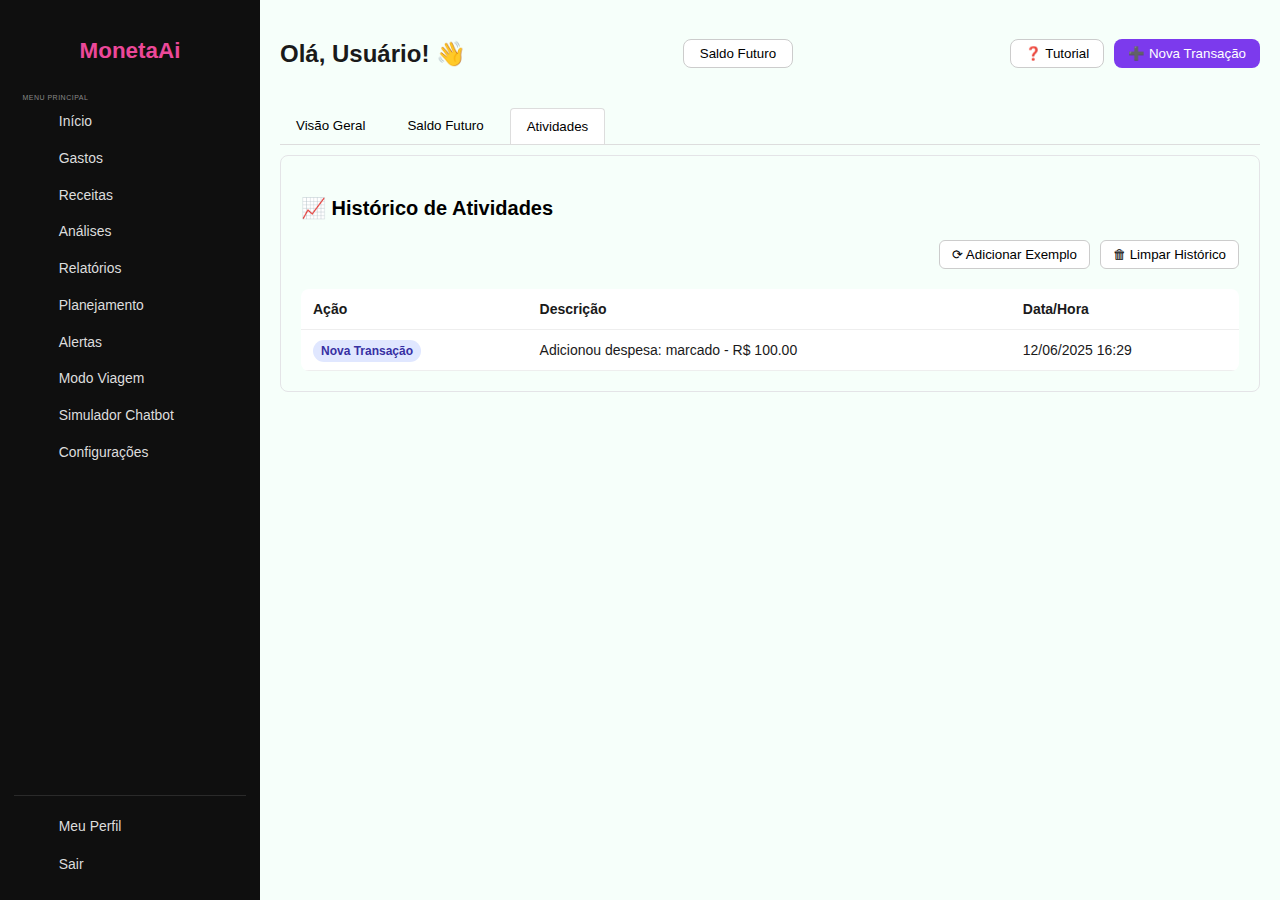
<file: historico.html>
<!DOCTYPE html>
<html lang="en">
<head>
    <meta charset="UTF-8">
    <meta name="viewport" content="width=device-width, initial-scale=1.0">
    <title>Document</title>
    <link rel="stylesheet" href="historico.css">
</head>
<body>
<body>
  <div class="layout">
    <!-- SIDEBAR -->
    <div class="sidebar">
      <h2 class="logo">MonetaAi</h2>
      <nav class="menu">
        <small class="menu-title">Menu Principal</small>
        <ul>
          <li><a href="inicio.html"><i class="fa-solid fa-house"></i> Início</a></li>
          <li><a href="gastos.html"><i class="fa-solid fa-wallet"></i> Gastos</a></li>
          <li><a href="receitas.html"><i class="fa-solid fa-coins"></i> Receitas</a></li>
          <li><a href="analises.html"><i class="fa-solid fa-chart-line"></i> Análises</a></li>
          <li><a href="relatorios.html"><i class="fa-solid fa-chart-bar"></i> Relatórios</a></li>
          <li><a href="planejamento.html"><i class="fa-solid fa-calendar-alt"></i> Planejamento</a></li>
          <li><a href="alertas.html"><i class="fa-solid fa-bell"></i> Alertas</a></li>
          <li><a href="modo-viagem.html"><i class="fa-solid fa-plane"></i> Modo Viagem</a></li>
          <li><a href="simulador-chatbot.html"><i class="fa-solid fa-robot"></i> Simulador Chatbot</a></li>
          <li><a href="configuracoes.html"><i class="fa-solid fa-gear"></i> Configurações</a></li>
        </ul>
      </nav>

      <div class="bottom-options">
        <a href="meu-perfil.html"><i class="fa-solid fa-user"></i> Meu Perfil</a>
        <a href="sair.html"><i class="fa-solid fa-right-from-bracket"></i> Sair</a>
      </div>
    </div>

    <!-- CONTEÚDO PRINCIPAL -->
    <section class="atividade-section">
      <div class="header-atividade">
        <h2>Olá, Usuário! 👋</h2>
        <button class="btn-saldo">Saldo Futuro</button>
        <div class="actions-top">
          <button class="btn-tutorial">❓ Tutorial</button>
          <button class="btn-nova-transacao">➕ Nova Transação</button>
        </div>
      </div>

      <nav class="tabs-atividade">
        <button>Visão Geral</button>
        <button>Saldo Futuro</button>
        <button class="active">Atividades</button>
      </nav>

      <div class="container-atividade">
        <h3 class="titulo-historico">📈 Histórico de Atividades</h3>

        <div class="acoes-historico">
          <button class="btn-exemplo">⟳ Adicionar Exemplo</button>
          <button class="btn-limpar">🗑 Limpar Histórico</button>
        </div>

        <table class="tabela-historico">
          <thead>
            <tr>
              <th>Ação</th>
              <th>Descrição</th>
              <th>Data/Hora</th>
            </tr>
          </thead>
          <tbody>
            <tr>
              <td><span class="tag-acao">Nova Transação</span></td>
              <td>Adicionou despesa: marcado - R$ 100.00</td>
              <td>12/06/2025 16:29</td>
            </tr>
          </tbody>
        </table>
      </div>
    </section>
  </div>

  <!-- Modal Nova Transação -->
<div id="modalTransacao" class="modal">
  <div class="modal-content">
    <span class="close-modal">&times;</span>
    <h2>Adicionar Nova Transação</h2>
    <p>Preencha os dados da transação para adicionar ao seu histórico.</p>

    <label for="descricao">Descrição</label>
    <input type="text" id="descricao" placeholder="Ex: Mercado, Salário">

    <label for="valor">Valor (R$)</label>
    <input type="number" id="valor" placeholder="0.00" step="0.01">

    <label for="categoria">Categoria</label>
    <select id="categoria">
      <option>Outras</option>
      <option>Alimentação</option>
      <option>Transporte</option>
      <option>Saúde</option>
      <option>Salário</option>
      <!-- Adicione outras categorias conforme necessário -->
    </select>
    <small>Sugestão automática baseada na descrição</small>

    <div class="tipo-transacao">
      <button id="btn-receita" class="btn-type">Receita</button>
      <button id="btn-despesa" class="btn-type selected">Despesa</button>
    </div>

    <div class="botoes-modal">
      <button class="btn-adicionar">Adicionar</button>
      <button class="btn-cancelar" id="btnCancelar">Cancelar</button>
    </div>
  </div>
</div>
<script src="historico.js"></script>
</body>


</html>
</file>
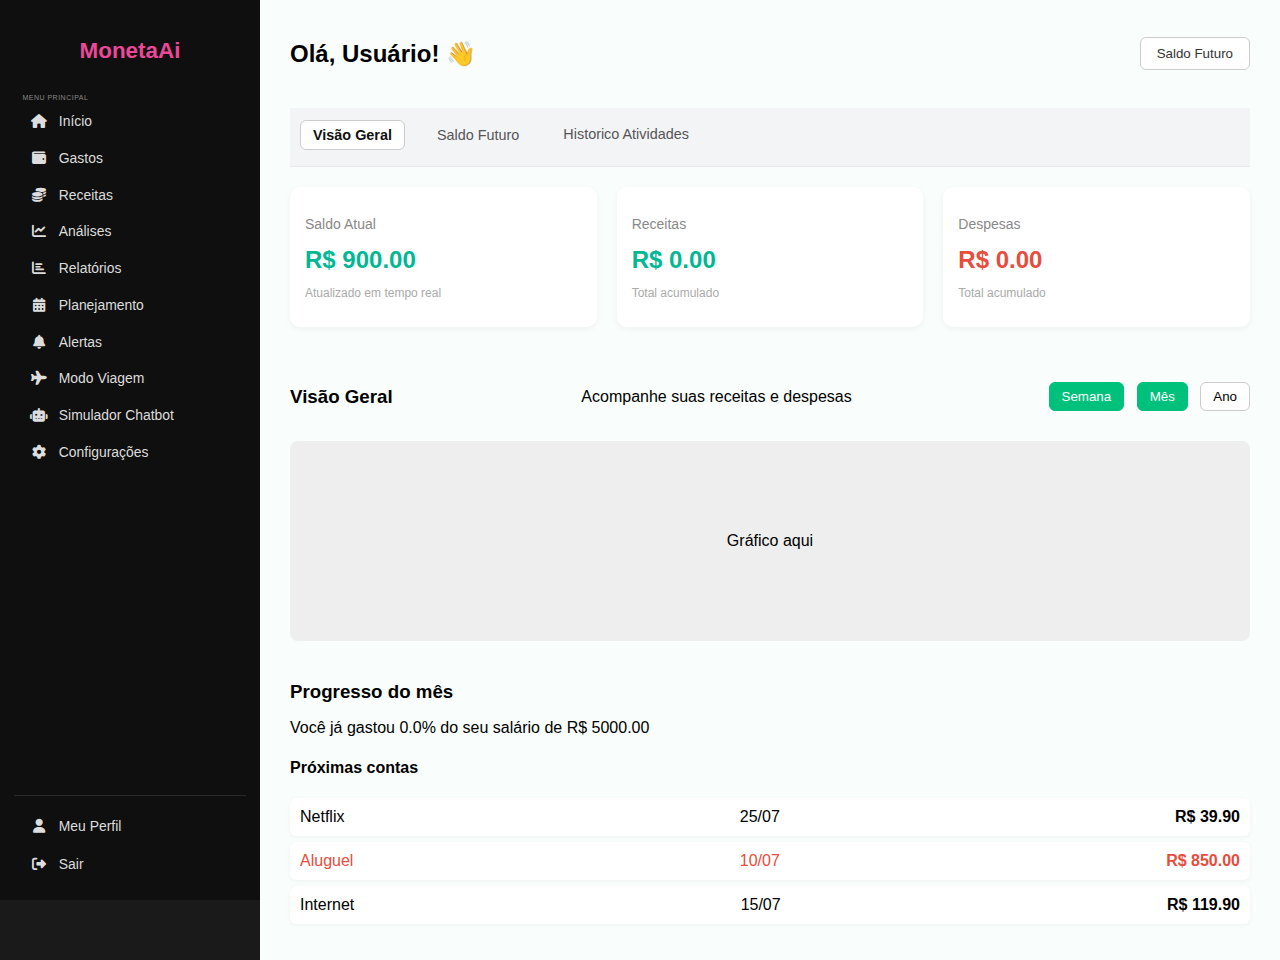
<file: inicio.html>
<!DOCTYPE html>
<html lang="pt-BR">
<head>
  <meta charset="UTF-8">
  <meta name="viewport" content="width=device-width, initial-scale=1.0">
  <title>MonetaAi</title>
  <link rel="stylesheet" href="inicio.css">
  <link rel="stylesheet" href="https://cdnjs.cloudflare.com/ajax/libs/font-awesome/6.4.0/css/all.min.css">
</head>
<body>
  <div class="app-layout"> <!-- <- Envolve toda a estrutura -->

    <div class="sidebar">
      <h2 class="logo">MonetaAi</h2>

      <nav class="menu">
        <small class="menu-title">Menu Principal</small>
        <ul>
          <li><a href="inicio.html"><i class="fa-solid fa-house"></i> Início</a></li>
          <li><a href="gastos.html"><i class="fa-solid fa-wallet"></i> Gastos</a></li>
          <li><a href="receitas.html"><i class="fa-solid fa-coins"></i> Receitas</a></li>
          <li><a href="analises.html"><i class="fa-solid fa-chart-line"></i> Análises</a></li>
          <li><a href="relatorios.html"><i class="fa-solid fa-chart-bar"></i> Relatórios</a></li>
          <li><a href="planejamento.html"><i class="fa-solid fa-calendar-alt"></i> Planejamento</a></li>
          <li><a href="alertas.html"><i class="fa-solid fa-bell"></i> Alertas</a></li>
          <li><a href="modo-viagem.html"><i class="fa-solid fa-plane"></i> Modo Viagem</a></li>
          <li><a href="simulador-chatbot.html"><i class="fa-solid fa-robot"></i> Simulador Chatbot</a></li>
          <li><a href="configuracoes.html"><i class="fa-solid fa-gear"></i> Configurações</a></li>
        </ul>
      </nav>

      <div class="bottom-options">
        <a href="meu-perfil.html"><i class="fa-solid fa-user"></i> Meu Perfil</a>
        <a href="sair.html"><i class="fa-solid fa-right-from-bracket"></i> Sair</a>
      </div>
    </div>

    <div class="dashboard-container">
      <div class="header-dashboard">
      
        <h2>Olá, Usuário! 👋</h2>
        <button class="btn-saldo-futuro">Saldo Futuro</button>
      </div>
      <div class="nav-abas">
  <button class="aba ativa">Visão Geral</button>
  <button class="aba">Saldo Futuro</button>
  <a href="historico de atividades/historico.html"><button class="aba">Historico Atividades</button></a>
</div>


      <div class="info-cards">
        <div class="card saldo-atual">
          <p class="card-title">Saldo Atual</p>
          <h3>R$ 900.00</h3>
          <p class="card-sub">Atualizado em tempo real</p>
        </div>
        <div class="card receitas">
          <p class="card-title">Receitas</p>
          <h3>R$ 0.00</h3>
          <p class="card-sub">Total acumulado</p>
        </div>
        <div class="card despesas">
          <p class="card-title">Despesas</p>
          <h3>R$ 0.00</h3>
          <p class="card-sub">Total acumulado</p>
        </div>
      </div>

      <div class="visao-geral">
        <div class="visao-header">
          <h3>Visão Geral</h3>
          <p>Acompanhe suas receitas e despesas</p>
          <div class="btn-filtros">
            <button class="ativo">Semana</button>
            <button class="ativo">Mês</button>
            <button>Ano</button>
          </div>
        </div>
        <div class="grafico-placeholder">
          <!-- Gráfico virá aqui via Chart.js ou integração -->
          <p>Gráfico aqui</p>
        </div>
      </div>

      <div class="progresso-mes">
        <h3>Progresso do mês</h3>
        <p>Você já gastou 0.0% do seu salário de R$ 5000.00</p>

        <div class="contas-proximas">
          <h4>Próximas contas</h4>
          <ul>
            <li>Netflix <span class="data-conta">25/07</span> <span class="valor">R$ 39.90</span></li>
            <li class="vermelho">Aluguel <span class="data-conta">10/07</span> <span class="valor">R$ 850.00</span></li>
            <li>Internet <span class="data-conta">15/07</span> <span class="valor">R$ 119.90</span></li>
          </ul>
        </div>
      </div>
    </div>

  </div> <!-- Fim da app-layout -->
</body>
</html>
</file>
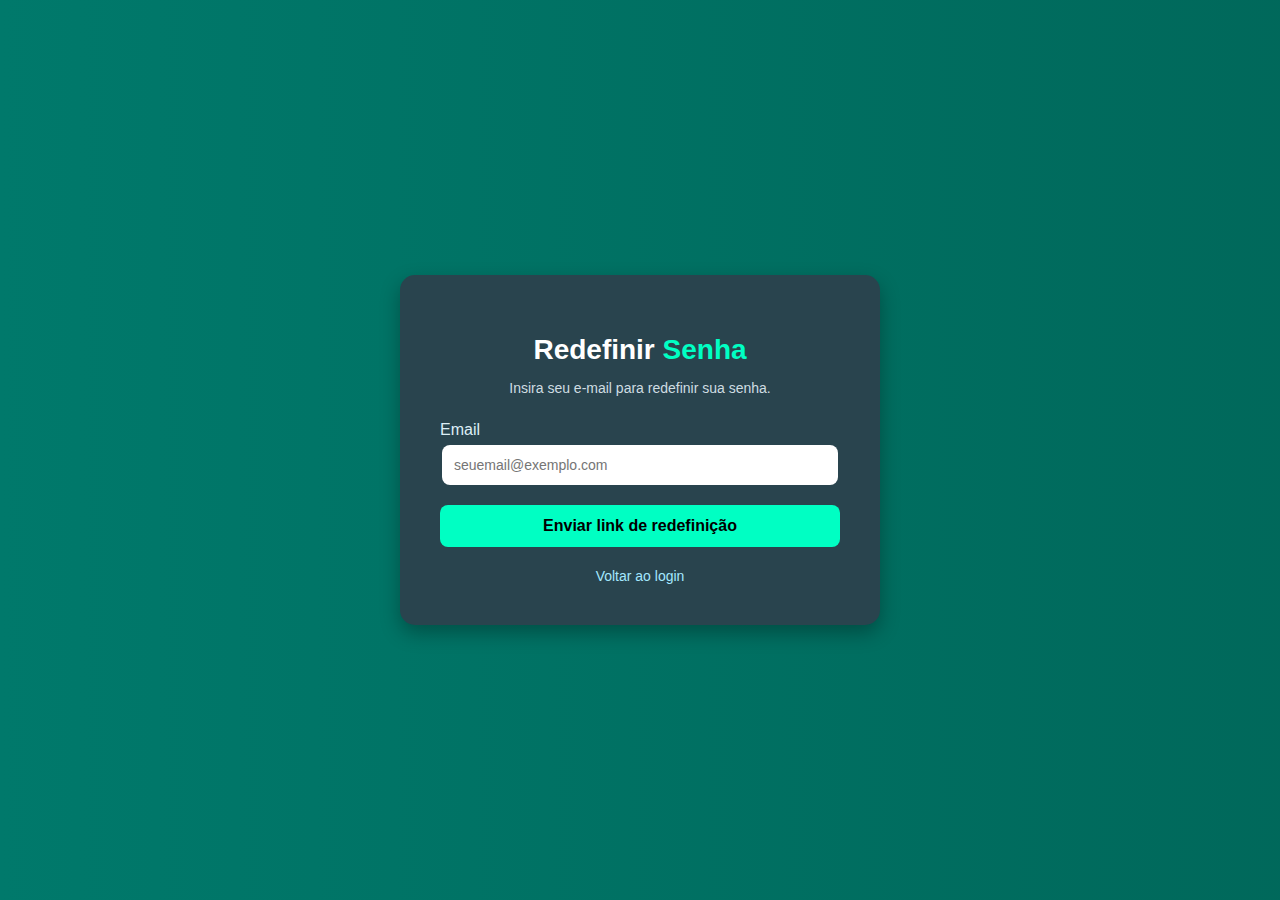
<file: redefinir.html>
<!DOCTYPE html>
<html lang="pt-BR">
<head>
  <meta charset="UTF-8" />
  <meta name="viewport" content="width=device-width, initial-scale=1.0" />
  <title>Redefinir Senha | Moneta</title>
  <link rel="stylesheet" href="redefinir.css" />
</head>
<body>
  <div class="container">
    <div class="card">
      <h1>Redefinir <span>Senha</span></h1>
      <p>Insira seu e-mail para redefinir sua senha.</p>

      <form>
        <label for="email">Email</label>
        <input type="email" id="email" placeholder="seuemail@exemplo.com" required />

        <button type="submit">Enviar link de redefinição</button>

        <div class="links">
          <a href="login.html">Voltar ao login</a>
        </div>
      </form>
    </div>
  </div>
</body>
</html>
</file>
<file: historico.css>
:root {
  --color-bg-sidebar: #0f0f0f;
  --color-text-primary: #dddddd;
  --color-text-secondary: #888888;
  --color-highlight: #ec4899;
  --color-hover: #2a2a2a;
  --sidebar-width: 260px;
  --border-radius: 8px;
  --font-size-menu: 0.87rem;
  --font-size-title: 0.68rem;
  --icon-size: 14px;
}

body {
  margin: 0;
  padding: 0;
  font-family: 'Segoe UI', Tahoma, Geneva, Verdana, sans-serif;
  background-color: #1a1a1a;
}

.sidebar {
  width: var(--sidebar-width);
  background-color: var(--color-bg-sidebar);
  color: var(--color-text-primary);
  height: 100vh;
  display: flex;
  flex-direction: column;
  justify-content: space-between;
  padding: 1.2rem 0.9rem;
  box-sizing: border-box;
  overflow: hidden;
}

.logo {
  font-size: 1.4rem;
  font-weight: bold;
  color: var(--color-highlight);
  text-align: center;
  margin-bottom: 1.4rem;
}

.menu-title {
    font-size: 7px;
  color: var(--color-text-secondary);
  margin-bottom: 1rem;
  padding-left: 0.5rem;
  text-transform: uppercase;
  letter-spacing: 0.5px;
}

.menu {
  flex: 1;
  overflow: hidden;
}

.menu ul {
  list-style: none;
  padding: 0;
  margin: 0;
}

.menu li {
  margin-bottom: 0.2rem;
}

.menu li a {
  text-decoration: none;
  color: var(--color-text-primary);
  display: flex;
  align-items: center;
  gap: 10px;
  padding: 0.55rem 0.9rem;
  font-size: var(--font-size-menu);
  border-radius: var(--border-radius);
  transition: background-color 0.2s ease;
}

.menu li a i {
  font-size: var(--icon-size);
  width: 20px;
  text-align: center;
}

.menu li a:hover {
  background-color: var(--color-hover);
}

.bottom-options {
  border-top: 1px solid #2a2a2a;
  padding-top: 0.8rem;
  display: flex;
  flex-direction: column;
  gap: 0.3rem;
}

.bottom-options a {
  text-decoration: none;
  color: var(--color-text-primary);
  display: flex;
  align-items: center;
  gap: 10px;
  padding: 0.55rem 0.9rem;
  font-size: var(--font-size-menu);
  border-radius: var(--border-radius);
  transition: background-color 0.2s ease;
}

.bottom-options a i {
  font-size: var(--icon-size);
  width: 20px;
  text-align: center;
}

.bottom-options a:hover {
  background-color: var(--color-hover);
}


/* Seção geral */
.atividade-section {
  background-color: #f6fffa;
  font-family: 'Segoe UI', sans-serif;
  padding: 20px;
}

/* Cabeçalho superior */
.header-atividade {
  display: flex;
  align-items: center;
  justify-content: space-between;
  flex-wrap: wrap;
  gap: 10px;
}

.header-atividade h2 {
  font-size: 24px;
  font-weight: bold;
  color: #1a1a1a;
}

.btn-saldo {
  background: white;
  border: 1px solid #ccc;
  padding: 6px 16px;
  border-radius: 8px;
  cursor: pointer;
  font-weight: 500;
}

.actions-top {
  display: flex;
  gap: 10px;
}

.btn-tutorial,
.btn-nova-transacao {
  padding: 6px 14px;
  border-radius: 8px;
  border: none;
  cursor: pointer;
  font-weight: 500;
}

.btn-tutorial {
  background: white;
  border: 1px solid #ccc;
}

.btn-nova-transacao {
  background: #7c3aed;
  color: white;
}

/* Tabs */
.tabs-atividade {
  display: flex;
  margin-top: 20px;
  gap: 10px;
  border-bottom: 1px solid #ddd;
}

.tabs-atividade button {
  background: none;
  border: none;
  padding: 10px 16px;
  font-weight: 500;
  cursor: pointer;
  border-radius: 4px 4px 0 0;
  transition: 0.2s;
}

.tabs-atividade .active {
  background: white;
  border: 1px solid #ddd;
  border-bottom: none;
}

/* Container */
.container-atividade {
  background: #f6fffa;
  padding: 20px;
  border-radius: 8px;
  margin-top: 10px;
  border: 1px solid #e4e4e7;
}

/* Título e botões */
.titulo-historico {
  font-size: 20px;
  font-weight: bold;
  margin-bottom: 20px;
  display: flex;
  align-items: center;
  gap: 8px;
}

.acoes-historico {
  display: flex;
  justify-content: flex-end;
  gap: 10px;
  margin-bottom: 20px;
}

.btn-exemplo,
.btn-limpar {
  padding: 6px 12px;
  border-radius: 6px;
  border: 1px solid #ccc;
  background: white;
  cursor: pointer;
  font-weight: 500;
}

/* Tabela */
.tabela-historico {
  width: 100%;
  border-collapse: collapse;
  background: white;
  border-radius: 8px;
  overflow: hidden;
}

.tabela-historico th,
.tabela-historico td {
  padding: 12px;
  text-align: left;
  border-bottom: 1px solid #eee;
  font-size: 14px;
  color: #1a1a1a;
}

.tag-acao {
  background: #e0e7ff;
  color: #3730a3;
  padding: 4px 8px;
  border-radius: 999px;
  font-weight: bold;
  font-size: 12px;
}
/* Layout Flex entre sidebar e conteúdo principal */
.layout {
  display: flex;
  min-height: 100vh;
}

/* A seção ocupa o restante da tela */
.atividade-section {
  flex: 1;
  padding: 20px;
  background-color: #f6fffa;
  box-sizing: border-box;
}
/* Modal Base */
.modal {
  display: none;
  position: fixed;
  z-index: 1000;
  left: 0; top: 0;
  width: 100%;
  height: 100%;
  background-color: rgba(0,0,0,0.5);
  align-items: center;
  justify-content: center;
}

.modal-content {
  background-color: white;
  padding: 2rem;
  border-radius: 12px;
  width: 90%;
  max-width: 400px;
  position: relative;
  color: #1a1a1a;
  font-family: 'Segoe UI', sans-serif;
  box-shadow: 0 5px 20px rgba(0,0,0,0.2);
}

.modal-content h2 {
  margin-top: 0;
}

.modal-content input,
.modal-content select {
  width: 100%;
  padding: 0.6rem;
  margin: 0.5rem 0 1rem;
  border: 1px solid #ddd;
  border-radius: 6px;
  font-size: 1rem;
}

.modal-content label {
  font-weight: 600;
}

.tipo-transacao {
  display: flex;
  gap: 10px;
  margin-bottom: 1.5rem;
}

.btn-type {
  flex: 1;
  padding: 0.5rem 0;
  border-radius: 8px;
  border: none;
  cursor: pointer;
  font-weight: 500;
  background-color: #eee;
}

.btn-type.selected {
  background-color: #7c3aed;
  color: white;
}

.botoes-modal {
  display: flex;
  justify-content: flex-end;
  gap: 10px;
}

.btn-adicionar {
  background-color: #7c3aed;
  color: white;
  padding: 0.6rem 1.2rem;
  border: none;
  border-radius: 8px;
  font-weight: 600;
  cursor: pointer;
}

.btn-cancelar {
  background: white;
  border: 1px solid #ccc;
  padding: 0.6rem 1.2rem;
  border-radius: 8px;
  cursor: pointer;
}

/* Botão fechar (X) */
.close-modal {
  position: absolute;
  right: 1rem;
  top: 1rem;
  font-size: 20px;
  font-weight: bold;
  cursor: pointer;
}
</file>
<file: inicio.css>
:root {
  --color-bg-sidebar: #0f0f0f;
  --color-text-primary: #dddddd;
  --color-text-secondary: #888888;
  --color-highlight: #ec4899;
  --color-hover: #2a2a2a;
  --sidebar-width: 260px;
  --border-radius: 8px;
  --font-size-menu: 0.87rem;
  --font-size-title: 0.68rem;
  --icon-size: 14px;
}

body {
  margin: 0;
  padding: 0;
  font-family: 'Segoe UI', Tahoma, Geneva, Verdana, sans-serif;
  background-color: #1a1a1a;
}

.sidebar {
  width: var(--sidebar-width);
  background-color: var(--color-bg-sidebar);
  color: var(--color-text-primary);
  height: 100vh;
  display: flex;
  flex-direction: column;
  justify-content: space-between;
  padding: 1.2rem 0.9rem;
  box-sizing: border-box;
  overflow: hidden;
}

.logo {
  font-size: 1.4rem;
  font-weight: bold;
  color: var(--color-highlight);
  text-align: center;
  margin-bottom: 1.4rem;
}

.menu-title {
    font-size: 7px;
  color: var(--color-text-secondary);
  margin-bottom: 1rem;
  padding-left: 0.5rem;
  text-transform: uppercase;
  letter-spacing: 0.5px;
}

.menu {
  flex: 1;
  overflow: hidden;
}

.menu ul {
  list-style: none;
  padding: 0;
  margin: 0;
}

.menu li {
  margin-bottom: 0.2rem;
}

.menu li a {
  text-decoration: none;
  color: var(--color-text-primary);
  display: flex;
  align-items: center;
  gap: 10px;
  padding: 0.55rem 0.9rem;
  font-size: var(--font-size-menu);
  border-radius: var(--border-radius);
  transition: background-color 0.2s ease;
}

.menu li a i {
  font-size: var(--icon-size);
  width: 20px;
  text-align: center;
}

.menu li a:hover {
  background-color: var(--color-hover);
}

.bottom-options {
  border-top: 1px solid #2a2a2a;
  padding-top: 0.8rem;
  display: flex;
  flex-direction: column;
  gap: 0.3rem;
}

.bottom-options a {
  text-decoration: none;
  color: var(--color-text-primary);
  display: flex;
  align-items: center;
  gap: 10px;
  padding: 0.55rem 0.9rem;
  font-size: var(--font-size-menu);
  border-radius: var(--border-radius);
  transition: background-color 0.2s ease;
}

.bottom-options a i {
  font-size: var(--icon-size);
  width: 20px;
  text-align: center;
}

.bottom-options a:hover {
  background-color: var(--color-hover);
}
/* dashboard.css */
.dashboard-container {
  flex: 1;
  padding: 20px 30px;
  background-color: #f9fdfb; /* ou #1a1a1a se quiser modo escuro */
  min-height: 100vh;
  box-sizing: border-box;
  width: 100%;         /* ocupa todo o espaço possível */
  max-width: none;     /* remove limite de largura */
  margin: 0;           /* remove centralização */
}


.header-dashboard {
  display: flex;
  justify-content: space-between;
  align-items: center;
}

.btn-saldo-futuro {
  background-color: #fff;
  color: #333;
  border: 1px solid #ccc;
  border-radius: 6px;
  padding: 8px 16px;
  cursor: pointer;
}

.info-cards {
  display: flex;
  gap: 20px;
  margin-top: 20px;
  flex-wrap: wrap;
}

.card {
  flex: 1;
  min-width: 250px;
  background-color: white;
  border-radius: 10px;
  padding: 15px;
  box-shadow: 0 2px 6px rgba(0,0,0,0.05);
}

.card-title {
  color: #888;
  font-size: 14px;
}

.card h3 {
  font-size: 24px;
  margin: 8px 0;
  color: #00b894;
}

.card-sub {
  font-size: 12px;
  color: #aaa;
}

.card.despesas h3 {
  color: #e74c3c;
}

.visao-geral {
  margin-top: 40px;
}

.visao-header {
  display: flex;
  align-items: center;
  justify-content: space-between;
  flex-wrap: wrap;
}

.btn-filtros button {
  margin-left: 8px;
  padding: 6px 12px;
  border: 1px solid #ccc;
  background: white;
  border-radius: 6px;
  cursor: pointer;
}

.btn-filtros .ativo {
  background-color: #00c17b;
  color: white;
  border-color: #00c17b;
}

.grafico-placeholder {
  height: 200px;
  background-color: #eee;
  border-radius: 8px;
  margin-top: 15px;
  display: flex;
  align-items: center;
  justify-content: center;
}

.progresso-mes {
  margin-top: 40px;
}

.progresso-mes h3 {
  margin-bottom: 5px;
}

.contas-proximas ul {
  list-style: none;
  padding: 0;
}

.contas-proximas li {
  display: flex;
  justify-content: space-between;
  margin: 6px 0;
  padding: 10px;
  background: white;
  border-radius: 6px;
  box-shadow: 0 1px 4px rgba(0,0,0,0.05);
}

.contas-proximas .vermelho {
  color: #e74c3c;
}

.valor {
  font-weight: bold;
}

.app-layout {
  display: flex;
  min-height: 100vh;
}


.nav-abas {
  display: flex;
  gap: 20px;
  padding: 12px 0 16px 0;
  border-bottom: 1px solid #e5e7eb;
  background-color: #f3f4f6; /* cor clara como na imagem */
  margin-top: 20px;
  padding-left: 10px;
}

.aba {
  background: none;
  border: none;
  font-size: 0.9rem;
  color: #555;
  padding: 6px 12px;
  border-radius: 6px;
  cursor: pointer;
  transition: all 0.2s ease;
}

.aba:hover {
  background-color: #e5e7eb;
}

.aba.ativa {
  background-color: white;
  border: 1px solid #ccc;
  font-weight: bold;
  color: #111;
}
</file>
<file: redefinir.css>
body {
  margin: 0;
  font-family: 'Segoe UI', Tahoma, Geneva, Verdana, sans-serif;
  height: 100vh;
  display: flex;
  justify-content: center;
  align-items: center;
  color: #fff;

  /* Gradiente animado */
  background: linear-gradient(270deg, #1e3a45, #142e38, #004d40, #00796b);
  background-size: 800% 800%;
  animation: gradientAnimation 15s ease infinite;
}


@keyframes gradientAnimation {
  0% {
    background-position: 0% 50%;
  }
  50% {
    background-position: 100% 50%;
  }
  100% {
    background-position: 0% 50%;
  }
}

.card {
  background-color: #29444e;
  padding: 40px;
  border-radius: 15px;
  box-shadow: 0 8px 20px rgba(0, 0, 0, 0.3);
  width: 100%;
  max-width: 400px;
  text-align: center;
  animation: fadeIn 0.6s ease-out;
}


.card h1 {
  font-size: 28px;
  margin-bottom: 10px;
}

.card h1 span {
  color: #00ffc3;
}


.card p {
  font-size: 14px;
  color: #cfdde2;
  margin-bottom: 25px;
}

label {
  display: block;
  text-align: left;
  margin-bottom: 6px;
  color: #dceef5;
}

input[type="email"] {
  width: 93%;
  padding: 12px;
  margin-bottom: 20px;
  border: none;
  border-radius: 8px;
  font-size: 14px;
  outline: none;
  background-color: #fff;
  color: #000;
}

/* Botão */
button {
  width: 100%;
  padding: 12px;
  background-color: #00ffc3;
  border: none;
  border-radius: 8px;
  font-weight: bold;
  font-size: 16px;
  cursor: pointer;
  transition: transform 0.2s ease, background-color 0.3s ease;
}

button:hover {
  transform: scale(1.03);
  background-color: #00e6b2;
}

/* Link */
.links {
  margin-top: 20px;
}

.links a {
  color: #a3e8ff;
  text-decoration: none;
  font-size: 14px;
  transition: color 0.3s ease;
}

.links a:hover {
  color: #00ffc3;
}

/* Animação de entrada */
@keyframes fadeIn {
  from {
    opacity: 0;
    transform: translateY(15px);
  }
  to {
    opacity: 1;
    transform: translateY(0);
  }
}
</file>
